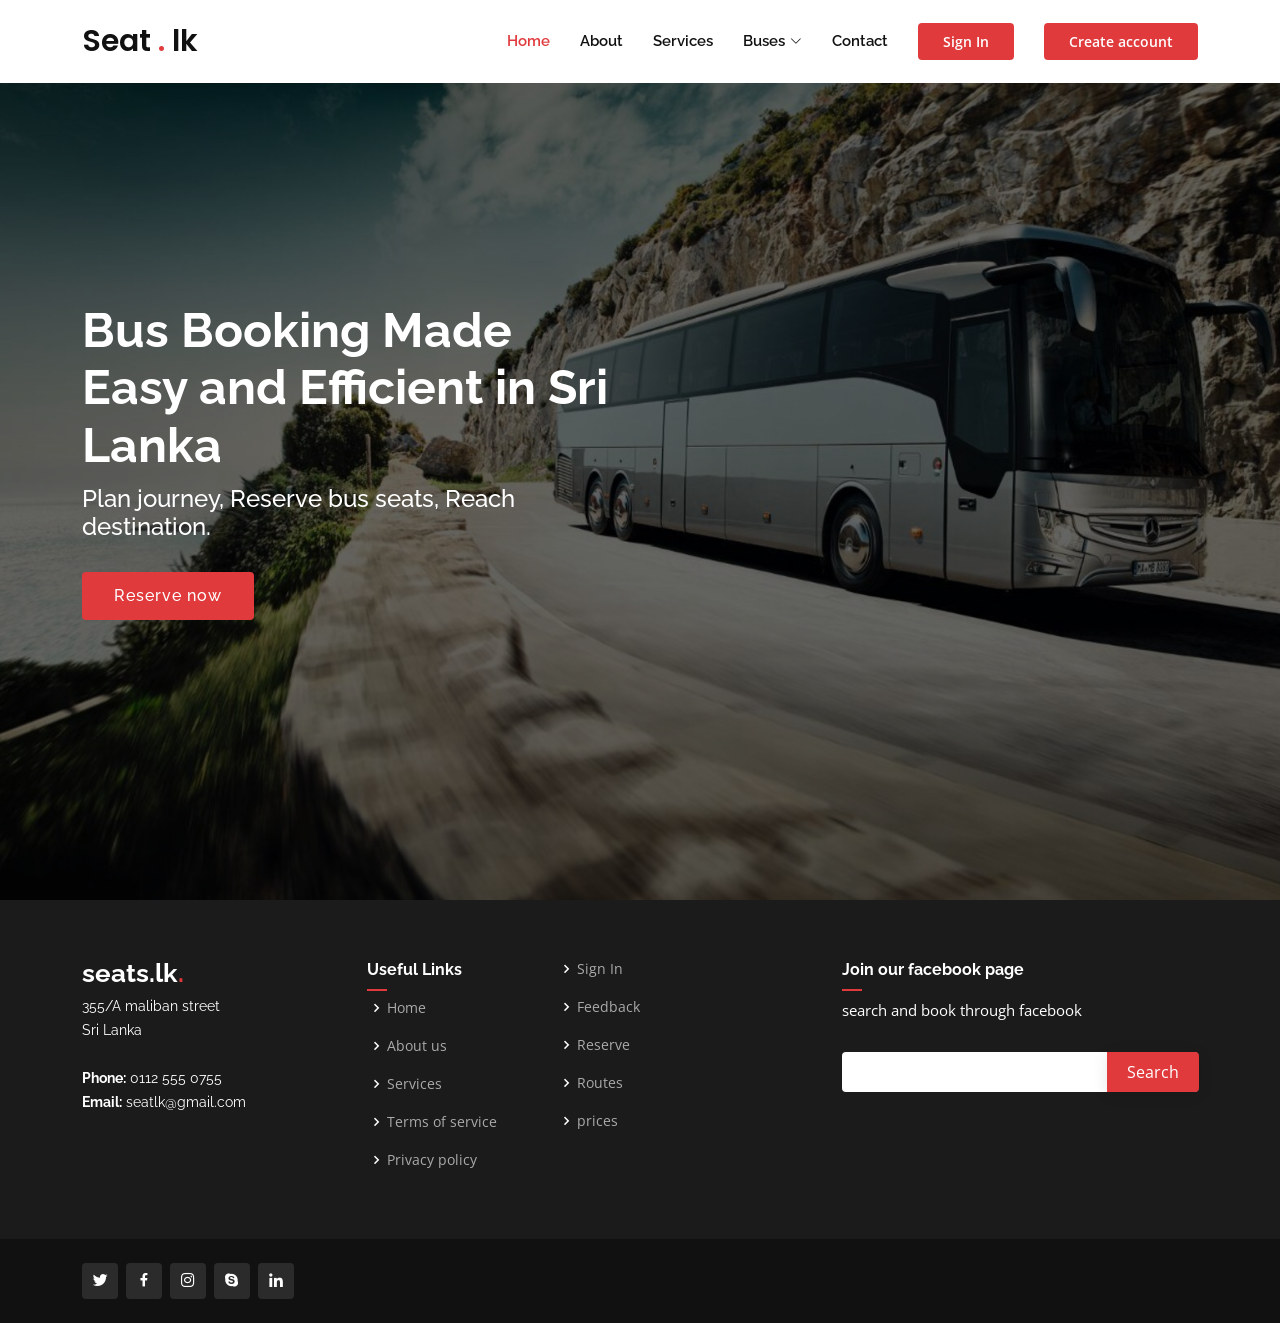
<file: index.html>
<!DOCTYPE html>
<html lang="en">

<head>
  <meta charset="utf-8">
  <meta content="width=device-width, initial-scale=1.0" name="viewport">

  <title>seats.lk</title>
  <meta content="" name="description">
  <meta content="" name="keywords">

  <!-- Favicons -->
  <link href="assets/img/favicon.png" rel="icon">
  <link href="assets/img/apple-touch-icon.png" rel="apple-touch-icon">

  <!-- Google Fonts -->
  <link href="https://fonts.googleapis.com/css?family=Open+Sans:300,300i,400,400i,600,600i,700,700i|Raleway:300,300i,400,400i,500,500i,600,600i,700,700i|Poppins:300,300i,400,400i,500,500i,600,600i,700,700i" rel="stylesheet">

  <!-- Vendor CSS Files -->
  <link href="assets/vendor/aos/aos.css" rel="stylesheet">
  <link href="assets/vendor/bootstrap/css/bootstrap.min.css" rel="stylesheet">
  <link href="assets/vendor/bootstrap-icons/bootstrap-icons.css" rel="stylesheet">
  <link href="assets/vendor/boxicons/css/boxicons.min.css" rel="stylesheet">
  <link href="assets/vendor/glightbox/css/glightbox.min.css" rel="stylesheet">
  <link href="assets/vendor/remixicon/remixicon.css" rel="stylesheet">
  <link href="assets/vendor/swiper/swiper-bundle.min.css" rel="stylesheet">

  <!-- Template Main CSS File -->
  <link href="assets/css/style.css" rel="stylesheet">

  
</head>

<body>

  <!-- ======= Header ======= -->
  <header id="header" class="fixed-top d-flex align-items-center">
    <div class="container d-flex align-items-center">
      <h1 class="logo me-auto"><a href="index.html">Seat <span>. </span>lk</a></h1>
      <!-- Uncomment below if you prefer to use an image logo -->

      <nav id="navbar" class="navbar order-last order-lg-0">
        <ul>
          <li><a class="nav-link scrollto active" href="#hero">Home</a></li>
          <li><a class="nav-link scrollto" href="#about">About</a></li>
          <li><a class="nav-link scrollto" href="#services">Services</a></li>
          
          <li class="dropdown"><a href="#"><span>Buses</span> <i class="bi bi-chevron-down"></i></a>
            <ul>
              <li><a href="#">Drop Down 1</a></li>
              <li class="dropdown"><a href="#"><span>Deep Drop Down</span> <i class="bi bi-chevron-right"></i></a>
                <ul>
                  <li><a href="#">Deep Drop Down 1</a></li>
                  <li><a href="#">Deep Drop Down 2</a></li>
                  <li><a href="#">Deep Drop Down 3</a></li>
                  <li><a href="#">Deep Drop Down 4</a></li>
                  <li><a href="#">Deep Drop Down 5</a></li>
                </ul>
              </li>
              <li><a href="#">Drop Down 2</a></li>
              <li><a href="#">Drop Down 3</a></li>
              <li><a href="#">Drop Down 4</a></li>
            </ul>
          </li>
          <li><a class="nav-link scrollto" href="#contact">Contact</a></li>
        </ul>
        <i class="bi bi-list mobile-nav-toggle"></i>
      </nav><!-- .navbar -->

      <a href="#about" class="get-started-btn scrollto">Sign In</a>
      <a href="#about" class="get-started-btn scrollto">Create account</a>
    </div>
  </header><!-- End Header -->

  <!-- ======= Hero Section ======= -->
  <section id="hero" class="d-flex align-items-center">

    <div class="container" data-aos="zoom-out" data-aos-delay="100">
      <div class="row">
        <div class="col-xl-6">
          <h1>Bus Booking Made Easy and Efficient in Sri Lanka</h1>
          <h2>Plan journey, Reserve bus seats, Reach destination.</h2>
          <a href="#about" class="btn-get-started scrollto">Reserve now</a>
        </div>
      </div>
    </div>

  </section><!-- End Hero -->

  <main id="main">

   
  <!-- ======= Footer ======= -->
  <footer id="footer">

    <div class="footer-top">
      <div class="container">
        <div class="row">

          <div class="col-lg-3 col-md-6 footer-contact">
            <h3>seats.lk<span>.</span></h3>
            <p>
              355/A maliban street <br>
              Sri Lanka <br><br>
              <strong>Phone:</strong> 0112 555 0755<br>
              <strong>Email:</strong> seatlk@gmail.com<br>
            </p>
          </div>

          <div class="col-lg-2 col-md-6 footer-links">
            <h4>Useful Links</h4>
            <ul>
              <li><i class="bx bx-chevron-right"></i> <a href="#">Home</a></li>
              <li><i class="bx bx-chevron-right"></i> <a href="#">About us</a></li>
              <li><i class="bx bx-chevron-right"></i> <a href="#">Services</a></li>
              <li><i class="bx bx-chevron-right"></i> <a href="#">Terms of service</a></li>
              <li><i class="bx bx-chevron-right"></i> <a href="#">Privacy policy</a></li>
            </ul>
          </div>

          <div class="col-lg-3 col-md-6 footer-links">
           
            <ul>
              <li><i class="bx bx-chevron-right"></i> <a href="#">Sign In</a></li>
              <li><i class="bx bx-chevron-right"></i> <a href="#">Feedback</a></li>
              <li><i class="bx bx-chevron-right"></i> <a href="#">Reserve</a></li>
              <li><i class="bx bx-chevron-right"></i> <a href="#">Routes</a></li>
              <li><i class="bx bx-chevron-right"></i> <a href="#">prices</a></li>
            </ul>
          </div>

          <div class="col-lg-4 col-md-6 footer-newsletter">
            <h4>Join our facebook page</h4>
            <p>search and book through facebook</p>
            <form action="" method="post">
              <input type="email" name="information"><input type="submit" value="Search">
            </form>
          </div>

        </div>
      </div>
    </div>

    <div class="container d-md-flex py-4">

      
      <div class="social-links text-center text-md-end pt-3 pt-md-0">
        <a href="#" class="twitter"><i class="bx bxl-twitter"></i></a>
        <a href="#" class="facebook"><i class="bx bxl-facebook"></i></a>
        <a href="#" class="instagram"><i class="bx bxl-instagram"></i></a>
        <a href="#" class="google-plus"><i class="bx bxl-skype"></i></a>
        <a href="#" class="linkedin"><i class="bx bxl-linkedin"></i></a>
      </div>
    </div>
  </footer><!-- End Footer -->

  <a href="#" class="back-to-top d-flex align-items-center justify-content-center"><i class="bi bi-arrow-up-short"></i></a>

  <!-- Vendor JS Files -->
  <script src="assets/vendor/purecounter/purecounter_vanilla.js"></script>
  <script src="assets/vendor/aos/aos.js"></script>
  <script src="assets/vendor/bootstrap/js/bootstrap.bundle.min.js"></script>
  <script src="assets/vendor/glightbox/js/glightbox.min.js"></script>
  <script src="assets/vendor/isotope-layout/isotope.pkgd.min.js"></script>
  <script src="assets/vendor/swiper/swiper-bundle.min.js"></script>
  <script src="assets/vendor/php-email-form/validate.js"></script>

  <!-- Template Main JS File -->
  <script src="assets/js/main.js"></script>

</body>

</html>
</file>
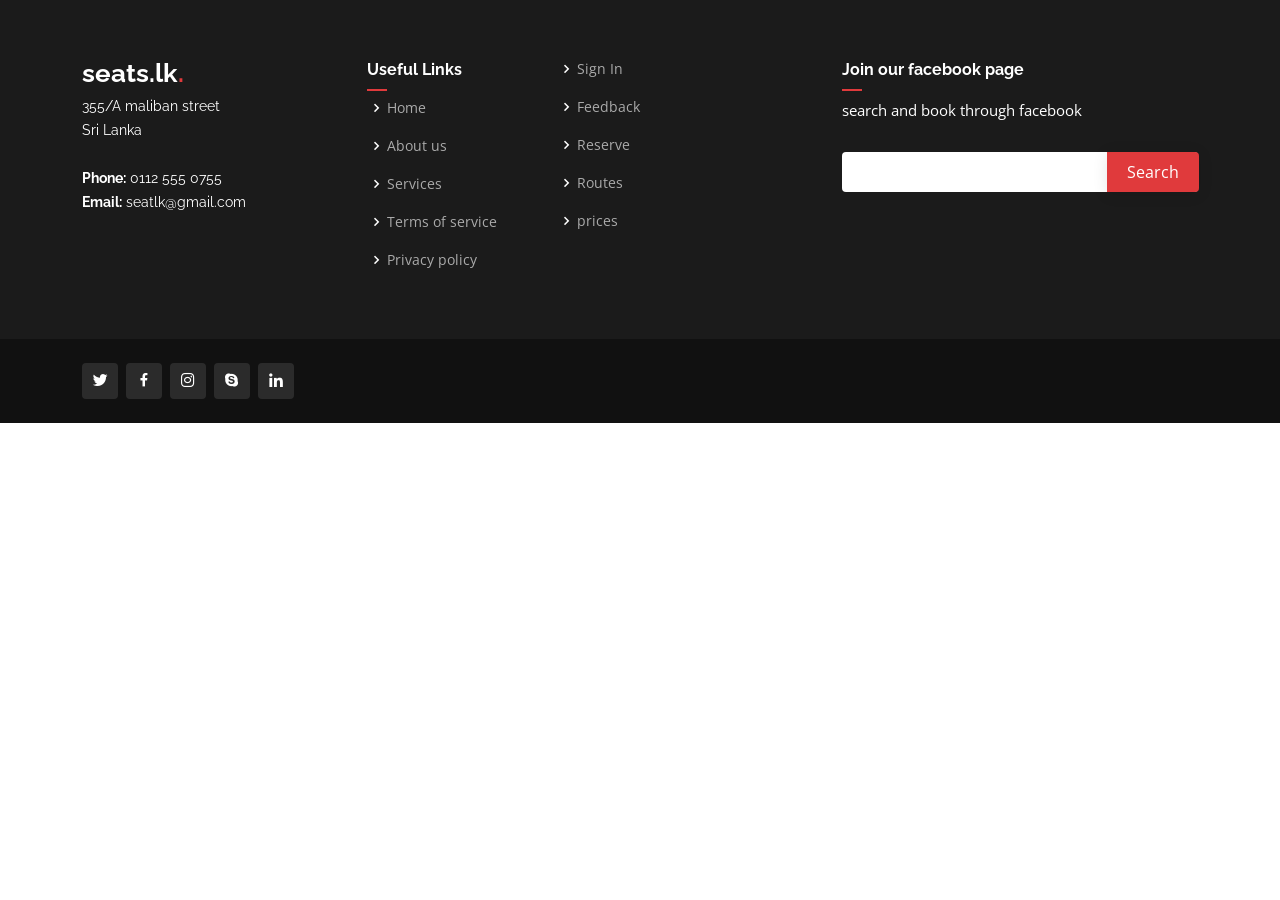
<file: footer.html>
<!DOCTYPE html>
<html>
<head>
<meta charset="utf-8">
  <meta content="width=device-width, initial-scale=1.0" name="viewport">

  <title>seats.lk</title>
  <meta content="" name="description">
  <meta content="" name="keywords">

  <!-- Favicons -->
  <link href="assets/img/favicon.png" rel="icon">
  <link href="assets/img/apple-touch-icon.png" rel="apple-touch-icon">

  <!-- Google Fonts -->
  <link href="https://fonts.googleapis.com/css?family=Open+Sans:300,300i,400,400i,600,600i,700,700i|Raleway:300,300i,400,400i,500,500i,600,600i,700,700i|Poppins:300,300i,400,400i,500,500i,600,600i,700,700i" rel="stylesheet">

  <!-- Vendor CSS Files -->
  <link href="assets/vendor/aos/aos.css" rel="stylesheet">
  <link href="assets/vendor/bootstrap/css/bootstrap.min.css" rel="stylesheet">
  <link href="assets/vendor/bootstrap-icons/bootstrap-icons.css" rel="stylesheet">
  <link href="assets/vendor/boxicons/css/boxicons.min.css" rel="stylesheet">
  <link href="assets/vendor/glightbox/css/glightbox.min.css" rel="stylesheet">
  <link href="assets/vendor/remixicon/remixicon.css" rel="stylesheet">
  <link href="assets/vendor/swiper/swiper-bundle.min.css" rel="stylesheet">

  <!-- Template Main CSS File -->
  <link href="assets/css/style.css" rel="stylesheet">
</head>
<body>

<!-- ======= Footer ======= -->
  <footer id="footer">

    <div class="footer-top">
      <div class="container">
        <div class="row">

          <div class="col-lg-3 col-md-6 footer-contact">
            <h3>seats.lk<span>.</span></h3>
            <p>
              355/A maliban street <br>
              Sri Lanka <br><br>
              <strong>Phone:</strong> 0112 555 0755<br>
              <strong>Email:</strong> seatlk@gmail.com<br>
            </p>
          </div>

          <div class="col-lg-2 col-md-6 footer-links">
            <h4>Useful Links</h4>
            <ul>
              <li><i class="bx bx-chevron-right"></i> <a href="#">Home</a></li>
              <li><i class="bx bx-chevron-right"></i> <a href="#">About us</a></li>
              <li><i class="bx bx-chevron-right"></i> <a href="#">Services</a></li>
              <li><i class="bx bx-chevron-right"></i> <a href="#">Terms of service</a></li>
              <li><i class="bx bx-chevron-right"></i> <a href="#">Privacy policy</a></li>
            </ul>
          </div>

          <div class="col-lg-3 col-md-6 footer-links">
           
            <ul>
              <li><i class="bx bx-chevron-right"></i> <a href="#">Sign In</a></li>
              <li><i class="bx bx-chevron-right"></i> <a href="#">Feedback</a></li>
              <li><i class="bx bx-chevron-right"></i> <a href="#">Reserve</a></li>
              <li><i class="bx bx-chevron-right"></i> <a href="#">Routes</a></li>
              <li><i class="bx bx-chevron-right"></i> <a href="#">prices</a></li>
            </ul>
          </div>

          <div class="col-lg-4 col-md-6 footer-newsletter">
            <h4>Join our facebook page</h4>
            <p>search and book through facebook</p>
            <form action="" method="post">
              <input type="email" name="information"><input type="submit" value="Search">
            </form>
          </div>

        </div>
      </div>
    </div>

    <div class="container d-md-flex py-4">

      
      <div class="social-links text-center text-md-end pt-3 pt-md-0">
        <a href="#" class="twitter"><i class="bx bxl-twitter"></i></a>
        <a href="#" class="facebook"><i class="bx bxl-facebook"></i></a>
        <a href="#" class="instagram"><i class="bx bxl-instagram"></i></a>
        <a href="#" class="google-plus"><i class="bx bxl-skype"></i></a>
        <a href="#" class="linkedin"><i class="bx bxl-linkedin"></i></a>
      </div>
    </div>
  </footer><!-- End Footer -->
  <a href="#" class="back-to-top d-flex align-items-center justify-content-center"><i class="bi bi-arrow-up-short"></i></a>

  <!-- Vendor JS Files -->
  <script src="assets/vendor/purecounter/purecounter_vanilla.js"></script>
  <script src="assets/vendor/aos/aos.js"></script>
  <script src="assets/vendor/bootstrap/js/bootstrap.bundle.min.js"></script>
  <script src="assets/vendor/glightbox/js/glightbox.min.js"></script>
  <script src="assets/vendor/isotope-layout/isotope.pkgd.min.js"></script>
  <script src="assets/vendor/swiper/swiper-bundle.min.js"></script>
  <script src="assets/vendor/php-email-form/validate.js"></script>

  <!-- Template Main JS File -->
  <script src="assets/js/main.js"></script>

</body>
</html>
</file>
<file: assets/css/style.css>
/**
* Template Name: Presento - v3.8.1
* Template URL: https://bootstrapmade.com/presento-bootstrap-corporate-template/
* Author: BootstrapMade.com
* License: https://bootstrapmade.com/license/
*/

/*--------------------------------------------------------------
# General
--------------------------------------------------------------*/
body {
  font-family: "Open Sans", sans-serif;
  color: #444444;
}

a {
  color: #e03a3c;
  text-decoration: none;
}

a:hover {
  color: #e76668;
  text-decoration: none;
}

h1,
h2,
h3,
h4,
h5,
h6 {
  font-family: "Raleway", sans-serif;
}

/*--------------------------------------------------------------
# Back to top button
--------------------------------------------------------------*/
.back-to-top {
  position: fixed;
  visibility: hidden;
  opacity: 0;
  right: 15px;
  bottom: 15px;
  z-index: 996;
  background: #e03a3c;
  width: 40px;
  height: 40px;
  border-radius: 4px;
  transition: all 0.4s;
}

.back-to-top i {
  font-size: 28px;
  color: #fff;
  line-height: 0;
}

.back-to-top:hover {
  background: #e65d5f;
  color: #fff;
}

.back-to-top.active {
  visibility: visible;
  opacity: 1;
}

/*--------------------------------------------------------------
# Disable aos animation delay on mobile devices
--------------------------------------------------------------*/
@media screen and (max-width: 768px) {
  [data-aos-delay] {
    transition-delay: 0 !important;
  }
}

/*--------------------------------------------------------------
# Header
--------------------------------------------------------------*/
#header {
  background: #fff;
  transition: all 0.5s;
  z-index: 997;
  padding: 20px 0;
}

#header.header-scrolled {
  padding: 12px 0;
  box-shadow: 0px 2px 15px rgba(0, 0, 0, 0.1);
}

#header .logo {
  font-size: 30px;
  margin: 0;
  padding: 0;
  font-weight: 600;
  font-family: "Poppins", sans-serif;
}

#header .logo a {
  color: #111111;
}

#header .logo a span {
  color: #e03a3c;
}

#header .logo img {
  max-height: 40px;
}

/*--------------------------------------------------------------
# Get Startet Button
--------------------------------------------------------------*/
.get-started-btn {
  margin-left: 30px;
  background: #e03a3c;
  color: #fff;
  border-radius: 4px;
  padding: 8px 25px;
  white-space: nowrap;
  transition: 0.3s;
  font-size: 14px;
  font-weight: 600;
  display: inline-block;
}

.get-started-btn:hover {
  background: #111111;
  color: #fff;
}

@media (max-width: 992px) {
  .get-started-btn {
    margin: 0 15px 0 0;
    padding: 6px 18px;
  }
}

/*--------------------------------------------------------------
# Navigation Menu
--------------------------------------------------------------*/
/**
* Desktop Navigation 
*/
.navbar {
  padding: 0;
}

.navbar ul {
  margin: 0;
  padding: 0;
  display: flex;
  list-style: none;
  align-items: center;
}

.navbar li {
  position: relative;
}

.navbar a,
.navbar a:focus {
  display: flex;
  align-items: center;
  justify-content: space-between;
  padding: 10px 0 10px 30px;
  font-family: "Raleway", sans-serif;
  font-size: 15px;
  font-weight: 600;
  color: #111111;
  white-space: nowrap;
  transition: 0.3s;
}

.navbar a i,
.navbar a:focus i {
  font-size: 12px;
  line-height: 0;
  margin-left: 5px;
}

.navbar a:hover,
.navbar .active,
.navbar .active:focus,
.navbar li:hover>a {
  color: #e03a3c;
}

.navbar .dropdown ul {
  display: block;
  position: absolute;
  left: 30px;
  top: calc(100% + 30px);
  margin: 0;
  padding: 10px 0;
  z-index: 99;
  opacity: 0;
  visibility: hidden;
  background: #fff;
  box-shadow: 0px 0px 30px rgba(127, 137, 161, 0.25);
  transition: 0.3s;
}

.navbar .dropdown ul li {
  min-width: 200px;
}

.navbar .dropdown ul a {
  padding: 10px 20px;
  font-size: 14px;
}

.navbar .dropdown ul a i {
  font-size: 12px;
}

.navbar .dropdown ul a:hover,
.navbar .dropdown ul .active:hover,
.navbar .dropdown ul li:hover>a {
  color: #e03a3c;
}

.navbar .dropdown:hover>ul {
  opacity: 1;
  top: 100%;
  visibility: visible;
}

.navbar .dropdown .dropdown ul {
  top: 0;
  left: calc(100% - 30px);
  visibility: hidden;
}

.navbar .dropdown .dropdown:hover>ul {
  opacity: 1;
  top: 0;
  left: 100%;
  visibility: visible;
}

@media (max-width: 1366px) {
  .navbar .dropdown .dropdown ul {
    left: -90%;
  }

  .navbar .dropdown .dropdown:hover>ul {
    left: -100%;
  }
}

/**
* Mobile Navigation 
*/
.mobile-nav-toggle {
  color: #111111;
  font-size: 28px;
  cursor: pointer;
  display: none;
  line-height: 0;
  transition: 0.5s;
}

.mobile-nav-toggle.bi-x {
  color: #fff;
}

@media (max-width: 991px) {
  .mobile-nav-toggle {
    display: block;
  }

  .navbar ul {
    display: none;
  }
}

.navbar-mobile {
  position: fixed;
  overflow: hidden;
  top: 0;
  right: 0;
  left: 0;
  bottom: 0;
  background: rgba(0, 0, 0, 0.9);
  transition: 0.3s;
  z-index: 999;
}

.navbar-mobile .mobile-nav-toggle {
  position: absolute;
  top: 15px;
  right: 15px;
}

.navbar-mobile ul {
  display: block;
  position: absolute;
  top: 55px;
  right: 15px;
  bottom: 15px;
  left: 15px;
  padding: 10px 0;
  background-color: #fff;
  overflow-y: auto;
  transition: 0.3s;
}

.navbar-mobile a,
.navbar-mobile a:focus {
  padding: 10px 20px;
  font-size: 15px;
  color: #111111;
}

.navbar-mobile a:hover,
.navbar-mobile .active,
.navbar-mobile li:hover>a {
  color: #e03a3c;
}

.navbar-mobile .getstarted,
.navbar-mobile .getstarted:focus {
  margin: 15px;
}

.navbar-mobile .dropdown ul {
  position: static;
  display: none;
  margin: 10px 20px;
  padding: 10px 0;
  z-index: 99;
  opacity: 1;
  visibility: visible;
  background: #fff;
  box-shadow: 0px 0px 30px rgba(127, 137, 161, 0.25);
}

.navbar-mobile .dropdown ul li {
  min-width: 200px;
}

.navbar-mobile .dropdown ul a {
  padding: 10px 20px;
}

.navbar-mobile .dropdown ul a i {
  font-size: 12px;
}

.navbar-mobile .dropdown ul a:hover,
.navbar-mobile .dropdown ul .active:hover,
.navbar-mobile .dropdown ul li:hover>a {
  color: #e03a3c;
}

.navbar-mobile .dropdown>.dropdown-active {
  display: block;
}

/*--------------------------------------------------------------
# Hero Section
--------------------------------------------------------------*/
#hero {
  width: 100%;
  height: 100vh;
  background: url("../img/hero-bg.jpg") top center no-repeat;
  background-size: cover;
  position: relative;
  padding-top: 82px;
}

#hero:before {
  content: "";
  background: rgba(0, 0, 0, 0.6);
  position: absolute;
  bottom: 0;
  top: 0;
  left: 0;
  right: 0;
}

#hero h1 {
  margin: 0;
  font-size: 48px;
  font-weight: 700;
  color: #fff;
}

#hero h2 {
  color: #fff;
  margin: 10px 0 0 0;
  font-size: 24px;
}

#hero .btn-get-started {
  font-family: "Raleway", sans-serif;
  font-weight: 500;
  font-size: 16px;
  letter-spacing: 1px;
  display: inline-block;
  padding: 10px 30px;
  border-radius: 4px;
  transition: 0.5s;
  margin-top: 30px;
  color: #fff;
  background: #e03a3c;
  border: 2px solid #e03a3c;
}

#hero .btn-get-started:hover {
  background: transparent;
  border-color: #fff;
}

@media (max-width: 768px) {
  #hero {
    text-align: center;
    padding-top: 58px;
  }

  #hero h1 {
    font-size: 28px;
  }

  #hero h2 {
    font-size: 18px;
    line-height: 24px;
  }
}

@media (max-height: 500px) {
  #hero {
    height: 120vh;
  }
}

/*--------------------------------------------------------------
# Sections General
--------------------------------------------------------------*/
section {
  padding: 60px 0;
  overflow: hidden;
  position: relative;
}

.section-title {
  text-align: center;
  padding-bottom: 30px;
  position: relative;
}

.section-title h2 {
  font-size: 32px;
  font-weight: bold;
  text-transform: uppercase;
  margin-bottom: 20px;
  padding-bottom: 20px;
  position: relative;
}

.section-title h2::after {
  content: "";
  position: absolute;
  display: block;
  width: 50px;
  height: 3px;
  background: #e03a3c;
  bottom: 0;
  left: calc(50% - 25px);
}

.section-title p {
  margin-bottom: 0;
}

.section-bg {
  padding: 120px 0;
  color: #fff;
}

.section-bg:before {
  content: "";
  background: #1b1b1b;
  position: absolute;
  bottom: 60px;
  top: 60px;
  left: 0;
  right: 0;
  transform: skewY(-3deg);
}

/*--------------------------------------------------------------
# Breadcrumbs
--------------------------------------------------------------*/
.breadcrumbs {
  padding: 15px 0;
  background: #2b2b2b;
  min-height: 40px;
  margin-top: 82px;
  color: #fff;
}

.breadcrumbs h2 {
  font-size: 28px;
  font-weight: 500;
}

.breadcrumbs ol {
  display: flex;
  flex-wrap: wrap;
  list-style: none;
  padding: 0 0 10px 0;
  margin: 0;
  font-size: 14px;
}

.breadcrumbs ol a {
  color: #aaaaaa;
}

.breadcrumbs ol a:hover {
  color: #fff;
  transition: 0.3s;
}

.breadcrumbs ol li+li {
  padding-left: 10px;
}

.breadcrumbs ol li+li::before {
  display: inline-block;
  padding-right: 10px;
  color: #e03a3c;
  content: "/";
}

/*--------------------------------------------------------------
# Clients
--------------------------------------------------------------*/
.clients .swiper-pagination {
  margin-top: 20px;
  position: relative;
}

.clients .swiper-pagination .swiper-pagination-bullet {
  width: 12px;
  height: 12px;
  background-color: #fff;
  opacity: 1;
  border: 1px solid #e03a3c;
}

.clients .swiper-pagination .swiper-pagination-bullet-active {
  background-color: #e03a3c;
}

.clients .swiper-slide img {
  opacity: 0.5;
  transition: 0.3s;
  filter: grayscale(100);
}

.clients .swiper-slide img:hover {
  opacity: 1;
  filter: none;
}

/*--------------------------------------------------------------
# About
--------------------------------------------------------------*/
.about .container {
  position: relative;
  z-index: 10;
}

.about .content {
  padding: 30px 30px 30px 0;
}

.about .content h3 {
  font-weight: 700;
  font-size: 34px;
  margin-bottom: 30px;
}

.about .content p {
  margin-bottom: 30px;
}

.about .content .about-btn {
  padding: 8px 30px 9px 30px;
  color: #fff;
  border-radius: 50px;
  transition: 0.3s;
  text-transform: uppercase;
  font-weight: 600;
  font-size: 13px;
  display: inline-flex;
  align-items: center;
  border: 2px solid #e03a3c;
}

.about .content .about-btn i {
  font-size: 16px;
  padding-left: 5px;
}

.about .content .about-btn:hover {
  background: #e35052;
  background: #e03a3c;
}

.about .icon-boxes .icon-box {
  margin-top: 30px;
}

.about .icon-boxes .icon-box i {
  font-size: 40px;
  color: #e03a3c;
  margin-bottom: 10px;
}

.about .icon-boxes .icon-box h4 {
  font-size: 20px;
  font-weight: 700;
  margin: 0 0 10px 0;
}

.about .icon-boxes .icon-box p {
  font-size: 15px;
  color: #848484;
}

@media (max-width: 1200px) {
  .about .content {
    padding-right: 0;
  }
}

@media (max-width: 768px) {
  .about {
    text-align: center;
  }
}

/*--------------------------------------------------------------
# Counts
--------------------------------------------------------------*/
.counts {
  padding-top: 80px;
}

.counts .count-box {
  padding: 30px 30px 25px 30px;
  width: 100%;
  position: relative;
  text-align: center;
  box-shadow: 0px 2px 35px rgba(0, 0, 0, 0.06);
  border-radius: 4px;
}

.counts .count-box i {
  position: absolute;
  width: 54px;
  height: 54px;
  top: -27px;
  left: 50%;
  transform: translateX(-50%);
  font-size: 24px;
  background: #fff;
  color: #e03a3c;
  border-radius: 50px;
  border: 2px solid #fff;
  box-shadow: 0px 2px 25px rgba(0, 0, 0, 0.1);
  display: inline-flex;
  align-items: center;
  justify-content: center;
}

.counts .count-box span {
  font-size: 36px;
  display: block;
  font-weight: 700;
  color: #111111;
}

.counts .count-box p {
  padding: 0;
  margin: 0;
  font-family: "Raleway", sans-serif;
  font-size: 14px;
}

/*--------------------------------------------------------------
# Tabs
--------------------------------------------------------------*/
.tabs .nav-tabs {
  border: 0;
}

.tabs .nav-link {
  border: 1px solid #b9b9b9;
  padding: 15px;
  transition: 0.3s;
  color: #111111;
  border-radius: 0;
  display: flex;
  align-items: center;
  justify-content: center;
  cursor: pointer;
}

.tabs .nav-link i {
  padding-right: 15px;
  font-size: 48px;
}

.tabs .nav-link h4 {
  font-size: 18px;
  font-weight: 600;
  margin: 0;
}

.tabs .nav-link:hover {
  color: #e03a3c;
}

.tabs .nav-link.active {
  background: #e03a3c;
  color: #fff;
  border-color: #e03a3c;
}

@media (max-width: 768px) {
  .tabs .nav-link i {
    padding: 0;
    line-height: 1;
    font-size: 36px;
  }
}

@media (max-width: 575px) {
  .tabs .nav-link {
    padding: 15px;
  }

  .tabs .nav-link i {
    font-size: 24px;
  }
}

.tabs .tab-content {
  margin-top: 30px;
}

.tabs .tab-pane h3 {
  font-weight: 600;
  font-size: 26px;
}

.tabs .tab-pane ul {
  list-style: none;
  padding: 0;
}

.tabs .tab-pane ul li {
  padding-bottom: 10px;
}

.tabs .tab-pane ul i {
  font-size: 20px;
  padding-right: 4px;
  color: #e03a3c;
}

.tabs .tab-pane p:last-child {
  margin-bottom: 0;
}

/*--------------------------------------------------------------
# Services
--------------------------------------------------------------*/
.services .icon-box {
  margin-bottom: 20px;
  padding: 30px;
  border-radius: 6px;
  background: #252525;
  transition: 0.3s;
}

.services .icon-box:hover {
  background: #2b2b2b;
}

.services .icon-box i {
  float: left;
  color: #e03a3c;
  font-size: 40px;
  line-height: 0;
}

.services .icon-box h4 {
  margin-left: 70px;
  font-weight: 700;
  margin-bottom: 15px;
  font-size: 18px;
}

.services .icon-box h4 a {
  color: #fff;
  transition: 0.3s;
}

.services .icon-box h4 a:hover {
  text-decoration: underline;
}

.services .icon-box .icon-box:hover h4 a {
  color: #e03a3c;
}

.services .icon-box p {
  margin-left: 70px;
  line-height: 24px;
  font-size: 14px;
}

/*--------------------------------------------------------------
# Portfolio
--------------------------------------------------------------*/
.portfolio .portfolio-item {
  margin-bottom: 30px;
}

.portfolio #portfolio-flters {
  padding: 0;
  margin: 0 auto 20px auto;
  list-style: none;
  text-align: center;
}

.portfolio #portfolio-flters li {
  cursor: pointer;
  display: inline-block;
  padding: 8px 15px 10px 15px;
  font-size: 14px;
  font-weight: 600;
  line-height: 1;
  text-transform: uppercase;
  color: #444444;
  margin-bottom: 5px;
  transition: all 0.3s ease-in-out;
  border-radius: 3px;
}

.portfolio #portfolio-flters li:hover,
.portfolio #portfolio-flters li.filter-active {
  color: #fff;
  background: #e03a3c;
}

.portfolio #portfolio-flters li:last-child {
  margin-right: 0;
}

.portfolio .portfolio-wrap {
  transition: 0.3s;
  position: relative;
  overflow: hidden;
  z-index: 1;
  background: rgba(17, 17, 17, 0.6);
}

.portfolio .portfolio-wrap::before {
  content: "";
  background: rgba(17, 17, 17, 0.6);
  position: absolute;
  left: 0;
  right: 0;
  top: 0;
  bottom: 0;
  transition: all ease-in-out 0.3s;
  z-index: 2;
  opacity: 0;
}

.portfolio .portfolio-wrap img {
  transition: all ease-in-out 0.3s;
}

.portfolio .portfolio-wrap .portfolio-info {
  opacity: 0;
  position: absolute;
  top: 0;
  left: 0;
  right: 0;
  bottom: 0;
  z-index: 3;
  transition: all ease-in-out 0.3s;
  display: flex;
  flex-direction: column;
  justify-content: flex-end;
  align-items: flex-start;
  padding: 20px;
}

.portfolio .portfolio-wrap .portfolio-info h4 {
  font-size: 20px;
  color: #fff;
  font-weight: 600;
}

.portfolio .portfolio-wrap .portfolio-info p {
  color: rgba(255, 255, 255, 0.7);
  font-size: 14px;
  text-transform: uppercase;
  padding: 0;
  margin: 0;
  font-style: italic;
}

.portfolio .portfolio-wrap .portfolio-links {
  text-align: center;
  z-index: 4;
}

.portfolio .portfolio-wrap .portfolio-links a {
  color: rgba(255, 255, 255, 0.4);
  margin: 0 5px 0 0;
  font-size: 28px;
  display: inline-block;
  transition: 0.3s;
}

.portfolio .portfolio-wrap .portfolio-links a:hover {
  color: #fff;
}

.portfolio .portfolio-wrap:hover::before {
  opacity: 1;
}

.portfolio .portfolio-wrap:hover img {
  transform: scale(1.2);
}

.portfolio .portfolio-wrap:hover .portfolio-info {
  opacity: 1;
}

/*--------------------------------------------------------------
# Portfolio Details
--------------------------------------------------------------*/
.portfolio-details {
  padding-top: 40px;
}

.portfolio-details .portfolio-details-slider img {
  width: 100%;
}

.portfolio-details .portfolio-details-slider .swiper-pagination {
  margin-top: 20px;
  position: relative;
}

.portfolio-details .portfolio-details-slider .swiper-pagination .swiper-pagination-bullet {
  width: 12px;
  height: 12px;
  background-color: #fff;
  opacity: 1;
  border: 1px solid #e03a3c;
}

.portfolio-details .portfolio-details-slider .swiper-pagination .swiper-pagination-bullet-active {
  background-color: #e03a3c;
}

.portfolio-details .portfolio-info {
  padding: 30px;
  box-shadow: 0px 0 30px rgba(17, 17, 17, 0.08);
}

.portfolio-details .portfolio-info h3 {
  font-size: 22px;
  font-weight: 700;
  margin-bottom: 20px;
  padding-bottom: 20px;
  border-bottom: 1px solid #eee;
}

.portfolio-details .portfolio-info ul {
  list-style: none;
  padding: 0;
  font-size: 15px;
}

.portfolio-details .portfolio-info ul li+li {
  margin-top: 10px;
}

.portfolio-details .portfolio-description {
  padding-top: 30px;
}

.portfolio-details .portfolio-description h2 {
  font-size: 26px;
  font-weight: 700;
  margin-bottom: 20px;
}

.portfolio-details .portfolio-description p {
  padding: 0;
}

/*--------------------------------------------------------------
# Testimonials
--------------------------------------------------------------*/
.testimonials .testimonials-carousel,
.testimonials .testimonials-slider {
  overflow: hidden;
}

.testimonials .testimonial-item {
  box-sizing: content-box;
  padding: 30px;
  margin: 30px 15px;
  min-height: 200px;
  box-shadow: 0px 2px 12px rgba(0, 0, 0, 0.08);
  position: relative;
  background: #fff;
  border-radius: 15px;
}

.testimonials .testimonial-item .testimonial-img {
  width: 90px;
  border-radius: 10px;
  border: 6px solid #fff;
  float: left;
  margin: 0 10px 0 0;
}

.testimonials .testimonial-item h3 {
  font-size: 18px;
  font-weight: bold;
  margin: 25px 0 5px 0;
  color: #111;
}

.testimonials .testimonial-item h4 {
  font-size: 14px;
  color: #999;
  margin: 0;
}

.testimonials .testimonial-item .quote-icon-left,
.testimonials .testimonial-item .quote-icon-right {
  color: #fceaea;
  font-size: 26px;
}

.testimonials .testimonial-item .quote-icon-left {
  display: inline-block;
  left: -5px;
  position: relative;
}

.testimonials .testimonial-item .quote-icon-right {
  display: inline-block;
  right: -5px;
  position: relative;
  top: 10px;
}

.testimonials .testimonial-item p {
  font-style: italic;
  margin: 30px auto 15px auto;
}

.testimonials .swiper-pagination {
  margin-top: 20px;
  position: relative;
}

.testimonials .swiper-pagination .swiper-pagination-bullet {
  width: 12px;
  height: 12px;
  background-color: #fff;
  opacity: 1;
  border: 1px solid #e03a3c;
}

.testimonials .swiper-pagination .swiper-pagination-bullet-active {
  background-color: #e03a3c;
}

/*--------------------------------------------------------------
# Pricing
--------------------------------------------------------------*/
.pricing .box {
  padding: 20px;
  background: #2b2b2b;
  text-align: center;
  border-radius: 8px;
  position: relative;
  overflow: hidden;
}

.pricing .box h3 {
  font-weight: 400;
  padding: 15px;
  font-size: 18px;
  text-transform: uppercase;
  font-weight: 600;
}

.pricing .box h4 {
  font-size: 42px;
  font-weight: 500;
  font-family: "Open Sans", sans-serif;
  margin-bottom: 20px;
}

.pricing .box h4 sup {
  font-size: 20px;
  top: -15px;
  left: -3px;
}

.pricing .box h4 span {
  font-size: 16px;
  font-weight: 300;
}

.pricing .box ul {
  padding: 0;
  list-style: none;
  text-align: center;
  line-height: 20px;
  font-size: 14px;
}

.pricing .box ul li {
  padding-bottom: 16px;
}

.pricing .box ul i {
  color: #e03a3c;
  font-size: 18px;
  padding-right: 4px;
}

.pricing .box ul .na {
  color: rgba(255, 255, 255, 0.5);
  text-decoration: line-through;
}

.pricing .box .btn-wrap {
  padding: 15px;
  text-align: center;
}

.pricing .box .btn-buy {
  display: inline-block;
  padding: 10px 40px 12px 40px;
  border-radius: 4px;
  color: #fff;
  transition: none;
  font-size: 14px;
  font-weight: 400;
  font-family: "Raleway", sans-serif;
  font-weight: 600;
  transition: 0.3s;
  border: 2px solid rgba(255, 255, 255, 0.3);
}

.pricing .box .btn-buy:hover {
  border-color: #fff;
}

.pricing .featured {
  background: #e03a3c;
}

/*--------------------------------------------------------------
# Frequently Asked Questions
--------------------------------------------------------------*/
.faq .faq-list {
  padding: 0;
  list-style: none;
}

.faq .faq-list li {
  border-bottom: 1px solid #eee;
  margin-bottom: 20px;
  padding-bottom: 20px;
}

.faq .faq-list a {
  display: block;
  position: relative;
  font-family: #e03a3c;
  font-size: 18px;
  line-height: 24px;
  font-weight: 400;
  padding-right: 25px;
  cursor: pointer;
}

.faq .faq-list i {
  font-size: 24px;
  position: absolute;
  right: 0;
  top: 0;
}

.faq .faq-list p {
  margin-bottom: 0;
  padding: 10px 0 0 0;
}

.faq .faq-list .icon-show {
  display: none;
}

.faq .faq-list a.collapsed {
  color: #343a40;
}

.faq .faq-list a.collapsed:hover {
  color: #e03a3c;
}

.faq .faq-list a.collapsed .icon-show {
  display: inline-block;
}

.faq .faq-list a.collapsed .icon-close {
  display: none;
}

/*--------------------------------------------------------------
# Team
--------------------------------------------------------------*/
.team .member {
  margin-bottom: 20px;
  overflow: hidden;
  border-radius: 5px;
  background: #fff;
}

.team .member .member-img {
  position: relative;
  overflow: hidden;
}

.team .member .social {
  position: absolute;
  left: 0;
  bottom: 30px;
  right: 0;
  opacity: 0;
  transition: ease-in-out 0.3s;
  display: flex;
  align-items: center;
  justify-content: center;
}

.team .member .social a {
  transition: color 0.3s;
  color: #111111;
  margin: 0 3px;
  border-radius: 50px;
  width: 36px;
  height: 36px;
  background: #e03a3c;
  display: inline-flex;
  align-items: center;
  justify-content: center;
  transition: ease-in-out 0.3s;
  color: #fff;
}

.team .member .social a:hover {
  background: #111111;
}

.team .member .social i {
  font-size: 18px;
  line-height: 0;
}

.team .member .member-info {
  padding: 25px 15px;
}

.team .member .member-info h4 {
  font-weight: 700;
  margin-bottom: 5px;
  font-size: 18px;
  color: #111111;
}

.team .member .member-info span {
  display: block;
  font-size: 13px;
  font-weight: 400;
  color: #aaaaaa;
}

.team .member .member-info p {
  font-style: italic;
  font-size: 14px;
  line-height: 26px;
  color: #777777;
}

.team .member:hover .social {
  opacity: 1;
  bottom: 15px;
}

/*--------------------------------------------------------------
# Contact
--------------------------------------------------------------*/
.contact .info-box {
  color: #444444;
  text-align: center;
  box-shadow: 0 0 30px rgba(214, 215, 216, 0.6);
  padding: 30px 0 32px 0;
  border-radius: 4px;
}

.contact .info-box i {
  font-size: 32px;
  color: #e03a3c;
  border-radius: 50%;
  padding: 8px;
  border: 2px dotted #f8d4d5;
}

.contact .info-box h3 {
  font-size: 20px;
  color: #777777;
  font-weight: 700;
  margin: 10px 0;
}

.contact .info-box p {
  padding: 0;
  line-height: 24px;
  font-size: 14px;
  margin-bottom: 0;
}

.contact .php-email-form {
  box-shadow: 0 0 30px rgba(214, 215, 216, 0.6);
  padding: 30px;
  border-radius: 4px;
}

.contact .php-email-form .error-message {
  display: none;
  color: #fff;
  background: #ed3c0d;
  text-align: left;
  padding: 15px;
  font-weight: 600;
}

.contact .php-email-form .error-message br+br {
  margin-top: 25px;
}

.contact .php-email-form .sent-message {
  display: none;
  color: #fff;
  background: #18d26e;
  text-align: center;
  padding: 15px;
  font-weight: 600;
}

.contact .php-email-form .loading {
  display: none;
  background: #fff;
  text-align: center;
  padding: 15px;
}

.contact .php-email-form .loading:before {
  content: "";
  display: inline-block;
  border-radius: 50%;
  width: 24px;
  height: 24px;
  margin: 0 10px -6px 0;
  border: 3px solid #18d26e;
  border-top-color: #eee;
  -webkit-animation: animate-loading 1s linear infinite;
  animation: animate-loading 1s linear infinite;
}

.contact .php-email-form .form-group {
  margin-bottom: 25px;
}

.contact .php-email-form input,
.contact .php-email-form textarea {
  box-shadow: none;
  font-size: 14px;
  border-radius: 4px;
}

.contact .php-email-form input:focus,
.contact .php-email-form textarea:focus {
  border-color: #111111;
}

.contact .php-email-form input {
  padding: 10px 15px;
}

.contact .php-email-form textarea {
  padding: 12px 15px;
}

.contact .php-email-form button[type=submit] {
  background: #e03a3c;
  border: 0;
  padding: 10px 32px;
  color: #fff;
  transition: 0.4s;
  border-radius: 4px;
}

.contact .php-email-form button[type=submit]:hover {
  background: #e35052;
}

@-webkit-keyframes animate-loading {
  0% {
    transform: rotate(0deg);
  }

  100% {
    transform: rotate(360deg);
  }
}

@keyframes animate-loading {
  0% {
    transform: rotate(0deg);
  }

  100% {
    transform: rotate(360deg);
  }
}

/*--------------------------------------------------------------
# Blog
--------------------------------------------------------------*/
.blog {
  padding: 40px 0 20px 0;
}

.blog .entry {
  padding: 30px;
  margin-bottom: 60px;
  box-shadow: 0 4px 16px rgba(0, 0, 0, 0.1);
}

.blog .entry .entry-img {
  max-height: 440px;
  margin: -30px -30px 20px -30px;
  overflow: hidden;
}

.blog .entry .entry-title {
  font-size: 28px;
  font-weight: bold;
  padding: 0;
  margin: 0 0 20px 0;
}

.blog .entry .entry-title a {
  color: #111111;
  transition: 0.3s;
}

.blog .entry .entry-title a:hover {
  color: #e03a3c;
}

.blog .entry .entry-meta {
  margin-bottom: 15px;
  color: #777777;
}

.blog .entry .entry-meta ul {
  display: flex;
  flex-wrap: wrap;
  list-style: none;
  align-items: center;
  padding: 0;
  margin: 0;
}

.blog .entry .entry-meta ul li+li {
  padding-left: 20px;
}

.blog .entry .entry-meta i {
  font-size: 16px;
  margin-right: 8px;
  line-height: 0;
}

.blog .entry .entry-meta a {
  color: #777777;
  font-size: 14px;
  display: inline-block;
  line-height: 1;
}

.blog .entry .entry-content p {
  line-height: 24px;
}

.blog .entry .entry-content .read-more {
  -moz-text-align-last: right;
  text-align-last: right;
}

.blog .entry .entry-content .read-more a {
  display: inline-block;
  background: #e03a3c;
  color: #fff;
  padding: 6px 20px;
  transition: 0.3s;
  font-size: 14px;
  border-radius: 4px;
}

.blog .entry .entry-content .read-more a:hover {
  background: #e35052;
}

.blog .entry .entry-content h3 {
  font-size: 22px;
  margin-top: 30px;
  font-weight: bold;
}

.blog .entry .entry-content blockquote {
  overflow: hidden;
  background-color: #fafafa;
  padding: 60px;
  position: relative;
  text-align: center;
  margin: 20px 0;
}

.blog .entry .entry-content blockquote p {
  color: #444444;
  line-height: 1.6;
  margin-bottom: 0;
  font-style: italic;
  font-weight: 500;
  font-size: 22px;
}

.blog .entry .entry-content blockquote::after {
  content: "";
  position: absolute;
  left: 0;
  top: 0;
  bottom: 0;
  width: 3px;
  background-color: #111111;
  margin-top: 20px;
  margin-bottom: 20px;
}

.blog .entry .entry-footer {
  padding-top: 10px;
  border-top: 1px solid #e6e6e6;
}

.blog .entry .entry-footer i {
  color: #5e5e5e;
  display: inline;
}

.blog .entry .entry-footer a {
  color: #1e1e1e;
  transition: 0.3s;
}

.blog .entry .entry-footer a:hover {
  color: #e03a3c;
}

.blog .entry .entry-footer .cats {
  list-style: none;
  display: inline;
  padding: 0 20px 0 0;
  font-size: 14px;
}

.blog .entry .entry-footer .cats li {
  display: inline-block;
}

.blog .entry .entry-footer .tags {
  list-style: none;
  display: inline;
  padding: 0;
  font-size: 14px;
}

.blog .entry .entry-footer .tags li {
  display: inline-block;
}

.blog .entry .entry-footer .tags li+li::before {
  padding-right: 6px;
  color: #6c757d;
  content: ",";
}

.blog .entry .entry-footer .share {
  font-size: 16px;
}

.blog .entry .entry-footer .share i {
  padding-left: 5px;
}

.blog .entry-single {
  margin-bottom: 30px;
}

.blog .blog-author {
  padding: 20px;
  margin-bottom: 30px;
  box-shadow: 0 4px 16px rgba(0, 0, 0, 0.1);
}

.blog .blog-author img {
  width: 120px;
  margin-right: 20px;
}

.blog .blog-author h4 {
  font-weight: 600;
  font-size: 22px;
  margin-bottom: 0px;
  padding: 0;
  color: #111111;
}

.blog .blog-author .social-links {
  margin: 0 10px 10px 0;
}

.blog .blog-author .social-links a {
  color: rgba(17, 17, 17, 0.5);
  margin-right: 5px;
}

.blog .blog-author p {
  font-style: italic;
  color: #b7b7b7;
}

.blog .blog-comments {
  margin-bottom: 30px;
}

.blog .blog-comments .comments-count {
  font-weight: bold;
}

.blog .blog-comments .comment {
  margin-top: 30px;
  position: relative;
}

.blog .blog-comments .comment .comment-img {
  margin-right: 14px;
}

.blog .blog-comments .comment .comment-img img {
  width: 60px;
}

.blog .blog-comments .comment h5 {
  font-size: 16px;
  margin-bottom: 2px;
}

.blog .blog-comments .comment h5 a {
  font-weight: bold;
  color: #444444;
  transition: 0.3s;
}

.blog .blog-comments .comment h5 a:hover {
  color: #e03a3c;
}

.blog .blog-comments .comment h5 .reply {
  padding-left: 10px;
  color: #111111;
}

.blog .blog-comments .comment h5 .reply i {
  font-size: 20px;
}

.blog .blog-comments .comment time {
  display: block;
  font-size: 14px;
  color: #2b2b2b;
  margin-bottom: 5px;
}

.blog .blog-comments .comment.comment-reply {
  padding-left: 40px;
}

.blog .blog-comments .reply-form {
  margin-top: 30px;
  padding: 30px;
  box-shadow: 0 4px 16px rgba(0, 0, 0, 0.1);
}

.blog .blog-comments .reply-form h4 {
  font-weight: bold;
  font-size: 22px;
}

.blog .blog-comments .reply-form p {
  font-size: 14px;
}

.blog .blog-comments .reply-form input {
  border-radius: 4px;
  padding: 10px 10px;
  font-size: 14px;
}

.blog .blog-comments .reply-form input:focus {
  box-shadow: none;
  border-color: #ee9293;
}

.blog .blog-comments .reply-form textarea {
  border-radius: 4px;
  padding: 10px 10px;
  font-size: 14px;
}

.blog .blog-comments .reply-form textarea:focus {
  box-shadow: none;
  border-color: #ee9293;
}

.blog .blog-comments .reply-form .form-group {
  margin-bottom: 25px;
}

.blog .blog-comments .reply-form .btn-primary {
  border-radius: 4px;
  padding: 10px 20px;
  border: 0;
  background-color: #111111;
}

.blog .blog-comments .reply-form .btn-primary:hover {
  background-color: #1e1e1e;
}

.blog .blog-pagination {
  color: #444444;
}

.blog .blog-pagination ul {
  display: flex;
  padding: 0;
  margin: 0;
  list-style: none;
}

.blog .blog-pagination li {
  margin: 0 5px;
  transition: 0.3s;
}

.blog .blog-pagination li a {
  color: #111111;
  padding: 7px 16px;
  display: flex;
  align-items: center;
  justify-content: center;
}

.blog .blog-pagination li.active,
.blog .blog-pagination li:hover {
  background: #e03a3c;
}

.blog .blog-pagination li.active a,
.blog .blog-pagination li:hover a {
  color: #fff;
}

.blog .sidebar {
  padding: 30px;
  margin: 0 0 60px 20px;
  box-shadow: 0 4px 16px rgba(0, 0, 0, 0.1);
}

.blog .sidebar .sidebar-title {
  font-size: 20px;
  font-weight: 700;
  padding: 0 0 0 0;
  margin: 0 0 15px 0;
  color: #111111;
  position: relative;
}

.blog .sidebar .sidebar-item {
  margin-bottom: 30px;
}

.blog .sidebar .search-form form {
  background: #fff;
  border: 1px solid #ddd;
  padding: 3px 10px;
  position: relative;
}

.blog .sidebar .search-form form input[type=text] {
  border: 0;
  padding: 4px;
  border-radius: 4px;
  width: calc(100% - 40px);
}

.blog .sidebar .search-form form button {
  position: absolute;
  top: 0;
  right: 0;
  bottom: 0;
  border: 0;
  background: none;
  font-size: 16px;
  padding: 0 15px;
  margin: -1px;
  background: #e03a3c;
  color: #fff;
  transition: 0.3s;
  border-radius: 0 4px 4px 0;
  line-height: 0;
}

.blog .sidebar .search-form form button i {
  line-height: 0;
}

.blog .sidebar .search-form form button:hover {
  background: #e34c4d;
}

.blog .sidebar .categories ul {
  list-style: none;
  padding: 0;
}

.blog .sidebar .categories ul li+li {
  padding-top: 10px;
}

.blog .sidebar .categories ul a {
  color: #111111;
  transition: 0.3s;
}

.blog .sidebar .categories ul a:hover {
  color: #e03a3c;
}

.blog .sidebar .categories ul a span {
  padding-left: 5px;
  color: #aaaaaa;
  font-size: 14px;
}

.blog .sidebar .recent-posts .post-item+.post-item {
  margin-top: 15px;
}

.blog .sidebar .recent-posts img {
  width: 80px;
  float: left;
}

.blog .sidebar .recent-posts h4 {
  font-size: 15px;
  margin-left: 95px;
  font-weight: bold;
}

.blog .sidebar .recent-posts h4 a {
  color: #111111;
  transition: 0.3s;
}

.blog .sidebar .recent-posts h4 a:hover {
  color: #e03a3c;
}

.blog .sidebar .recent-posts time {
  display: block;
  margin-left: 95px;
  font-style: italic;
  font-size: 14px;
  color: #aaaaaa;
}

.blog .sidebar .tags {
  margin-bottom: -10px;
}

.blog .sidebar .tags ul {
  list-style: none;
  padding: 0;
}

.blog .sidebar .tags ul li {
  display: inline-block;
}

.blog .sidebar .tags ul a {
  color: #515151;
  font-size: 14px;
  padding: 6px 14px;
  margin: 0 6px 8px 0;
  border: 1px solid #c4c4c4;
  display: inline-block;
  transition: 0.3s;
}

.blog .sidebar .tags ul a:hover {
  color: #fff;
  border: 1px solid #e03a3c;
  background: #e03a3c;
}

.blog .sidebar .tags ul a span {
  padding-left: 5px;
  color: #aaaaaa;
  font-size: 14px;
}

/*--------------------------------------------------------------
# Footer
--------------------------------------------------------------*/
#footer {
  color: #fff;
  font-size: 14px;
  background: #111111;
}

#footer .footer-top {
  padding: 60px 0 30px 0;
  background: #1b1b1b;
}

#footer .footer-top .footer-contact {
  margin-bottom: 30px;
}

#footer .footer-top .footer-contact h3 {
  font-size: 26px;
  line-height: 1;
  font-weight: 700;
}

#footer .footer-top .footer-contact h3 span {
  color: #e03a3c;
}

#footer .footer-top .footer-contact p {
  font-size: 14px;
  line-height: 24px;
  margin-bottom: 0;
  font-family: "Raleway", sans-serif;
}

#footer .footer-top h4 {
  font-size: 16px;
  font-weight: bold;
  position: relative;
  padding-bottom: 12px;
}

#footer .footer-top h4::after {
  content: "";
  position: absolute;
  display: block;
  width: 20px;
  height: 2px;
  background: #e03a3c;
  bottom: 0;
  left: 0;
}

#footer .footer-top .footer-links {
  margin-bottom: 30px;
}

#footer .footer-top .footer-links ul {
  list-style: none;
  padding: 0;
  margin: 0;
}

#footer .footer-top .footer-links ul i {
  padding-right: 2px;
  color: white;
  font-size: 18px;
  line-height: 1;
}

#footer .footer-top .footer-links ul li {
  padding: 10px 0;
  display: flex;
  align-items: center;
}

#footer .footer-top .footer-links ul li:first-child {
  padding-top: 0;
}

#footer .footer-top .footer-links ul a {
  color: #aaaaaa;
  transition: 0.3s;
  display: inline-block;
  line-height: 1;
}

#footer .footer-top .footer-links ul a:hover {
  text-decoration: none;
  color: #fff;
}

#footer .footer-newsletter {
  font-size: 15px;
}

#footer .footer-newsletter h4 {
  font-size: 16px;
  font-weight: bold;
  position: relative;
  padding-bottom: 12px;
}

#footer .footer-newsletter form {
  margin-top: 30px;
  background: #fff;
  padding: 5px 10px;
  position: relative;
  border-radius: 4px;
  text-align: left;
}

#footer .footer-newsletter form input[type=email] {
  border: 0;
  padding: 4px 8px;
  width: calc(100% - 100px);
}

#footer .footer-newsletter form input[type=submit] {
  position: absolute;
  top: 0;
  right: -1px;
  bottom: 0;
  border: 0;
  background: none;
  font-size: 16px;
  padding: 0 20px;
  background: #e03a3c;
  color: #fff;
  transition: 0.3s;
  border-radius: 0 4px 4px 0;
  box-shadow: 0px 2px 15px rgba(0, 0, 0, 0.1);
}

#footer .footer-newsletter form input[type=submit]:hover {
  background: #e35052;
}

#footer .credits {
  padding-top: 5px;
  font-size: 13px;
}

#footer .social-links a {
  font-size: 18px;
  display: inline-block;
  background: #2b2b2b;
  color: #fff;
  line-height: 1;
  padding: 8px 0;
  margin-right: 4px;
  border-radius: 4px;
  text-align: center;
  width: 36px;
  height: 36px;
  transition: 0.3s;
}

#footer .social-links a:hover {
  background: #e03a3c;
  color: #fff;
  text-decoration: none;
}
</file>
